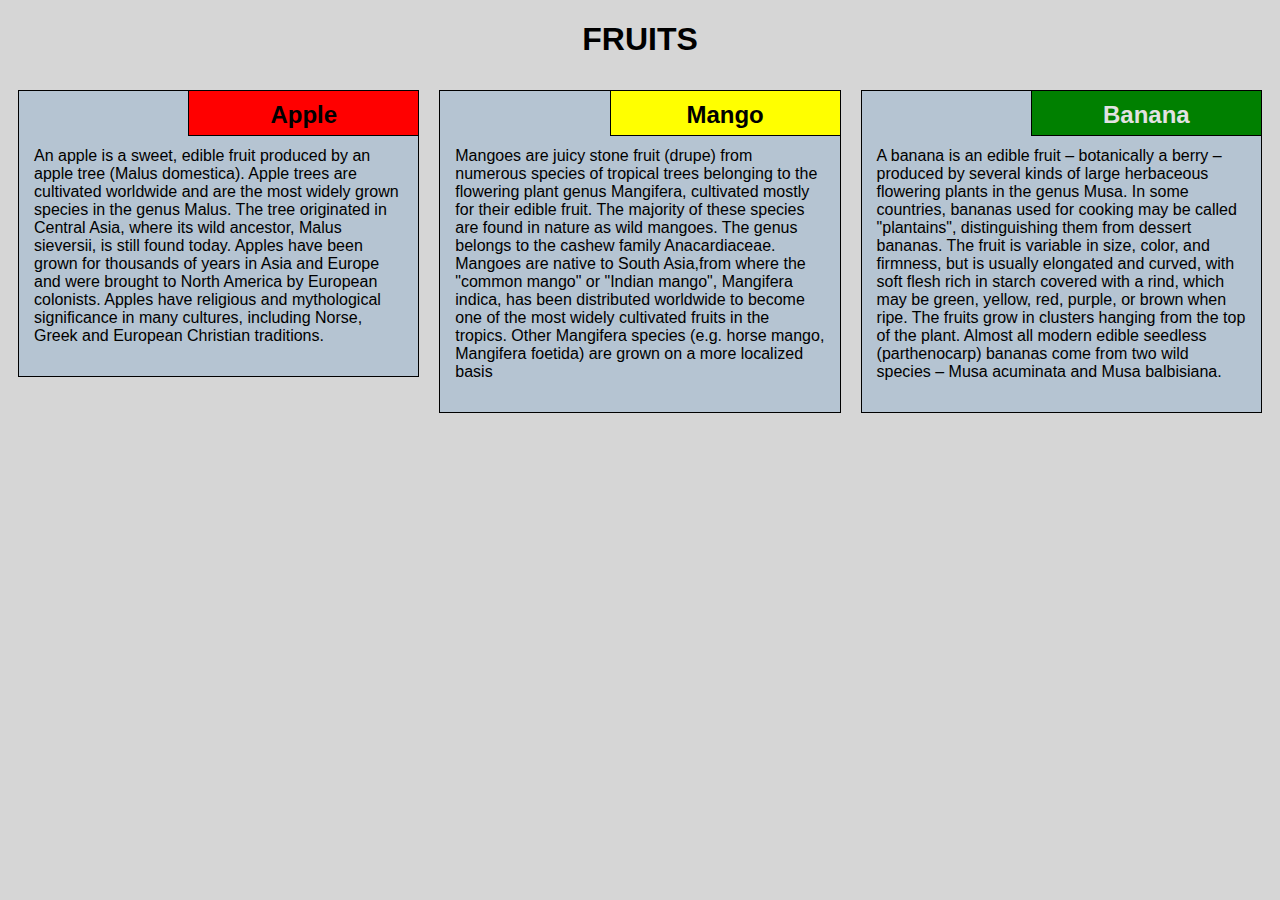
<file: module2_solution/index.html>
<!DOCTYPE html>
<html lang="en">

<head>
    <meta charset="utf-8">
    <meta name="viewport" content="width=device-width, initial-scale=1">
    <title>Assignment Solution for Module 2</title>
    <link rel="stylesheet" href="style.css">
</head>

<body>
    <h1>FRUITS</h1>
    <div class="row">
        <div class="col-lg-4 col-md-6 col-sm-12">
            <section class="lebesgue">
                <h2>Apple</h2>
                <p>
                  An apple is a sweet, edible fruit produced by an apple tree
                  (Malus domestica). Apple trees are cultivated worldwide and
                   are the most widely grown species in the genus Malus. The
                   tree originated in Central Asia, where its wild ancestor,
                    Malus sieversii, is still found today. Apples have been
                    grown for thousands of years in Asia and Europe and were
                    brought to North America by European colonists. Apples have
                     religious and mythological significance in many cultures,
                     including Norse, Greek and European Christian traditions.


                </p>
            </section>
        </div>
        <div class="col-lg-4 col-md-6 col-sm-12">
            <section class="fubini">
                <h2>Mango</h2>
                <p>
                  Mangoes are juicy stone fruit (drupe) from numerous species of
                  tropical trees belonging to the flowering
                  plant genus Mangifera, cultivated mostly for their edible fruit.
The majority of these species are found in nature as wild mangoes.
 The genus belongs to the cashew family Anacardiaceae. Mangoes are
  native to South Asia,from where the "common mango" or "Indian mango",
   Mangifera indica, has been distributed worldwide to become one of the
   most widely cultivated fruits in the tropics. Other Mangifera species
 (e.g. horse mango, Mangifera foetida) are grown on a more localized basis
                </p>
            </section>
        </div>
        <div class="col-lg-4 col-md-12 col-sm-12">
            <section class="luzin">
                <h2>Banana</h2>
                <p>
                    A banana is an edible fruit – botanically a berry – produced by several kinds of large herbaceous flowering plants in the genus Musa. In some countries, bananas used for cooking may be called "plantains", distinguishing them from dessert bananas. The fruit is variable in size, color, and firmness, but is usually elongated and curved, with soft flesh rich in starch covered with a rind, which may be green, yellow, red, purple, or brown when ripe. The fruits grow in clusters hanging from the top of the plant. Almost all modern edible seedless (parthenocarp) bananas come from two wild species – Musa acuminata and Musa balbisiana.
                </p>
            </section>
        </div>
    </div>
</body>

</html>
</file>
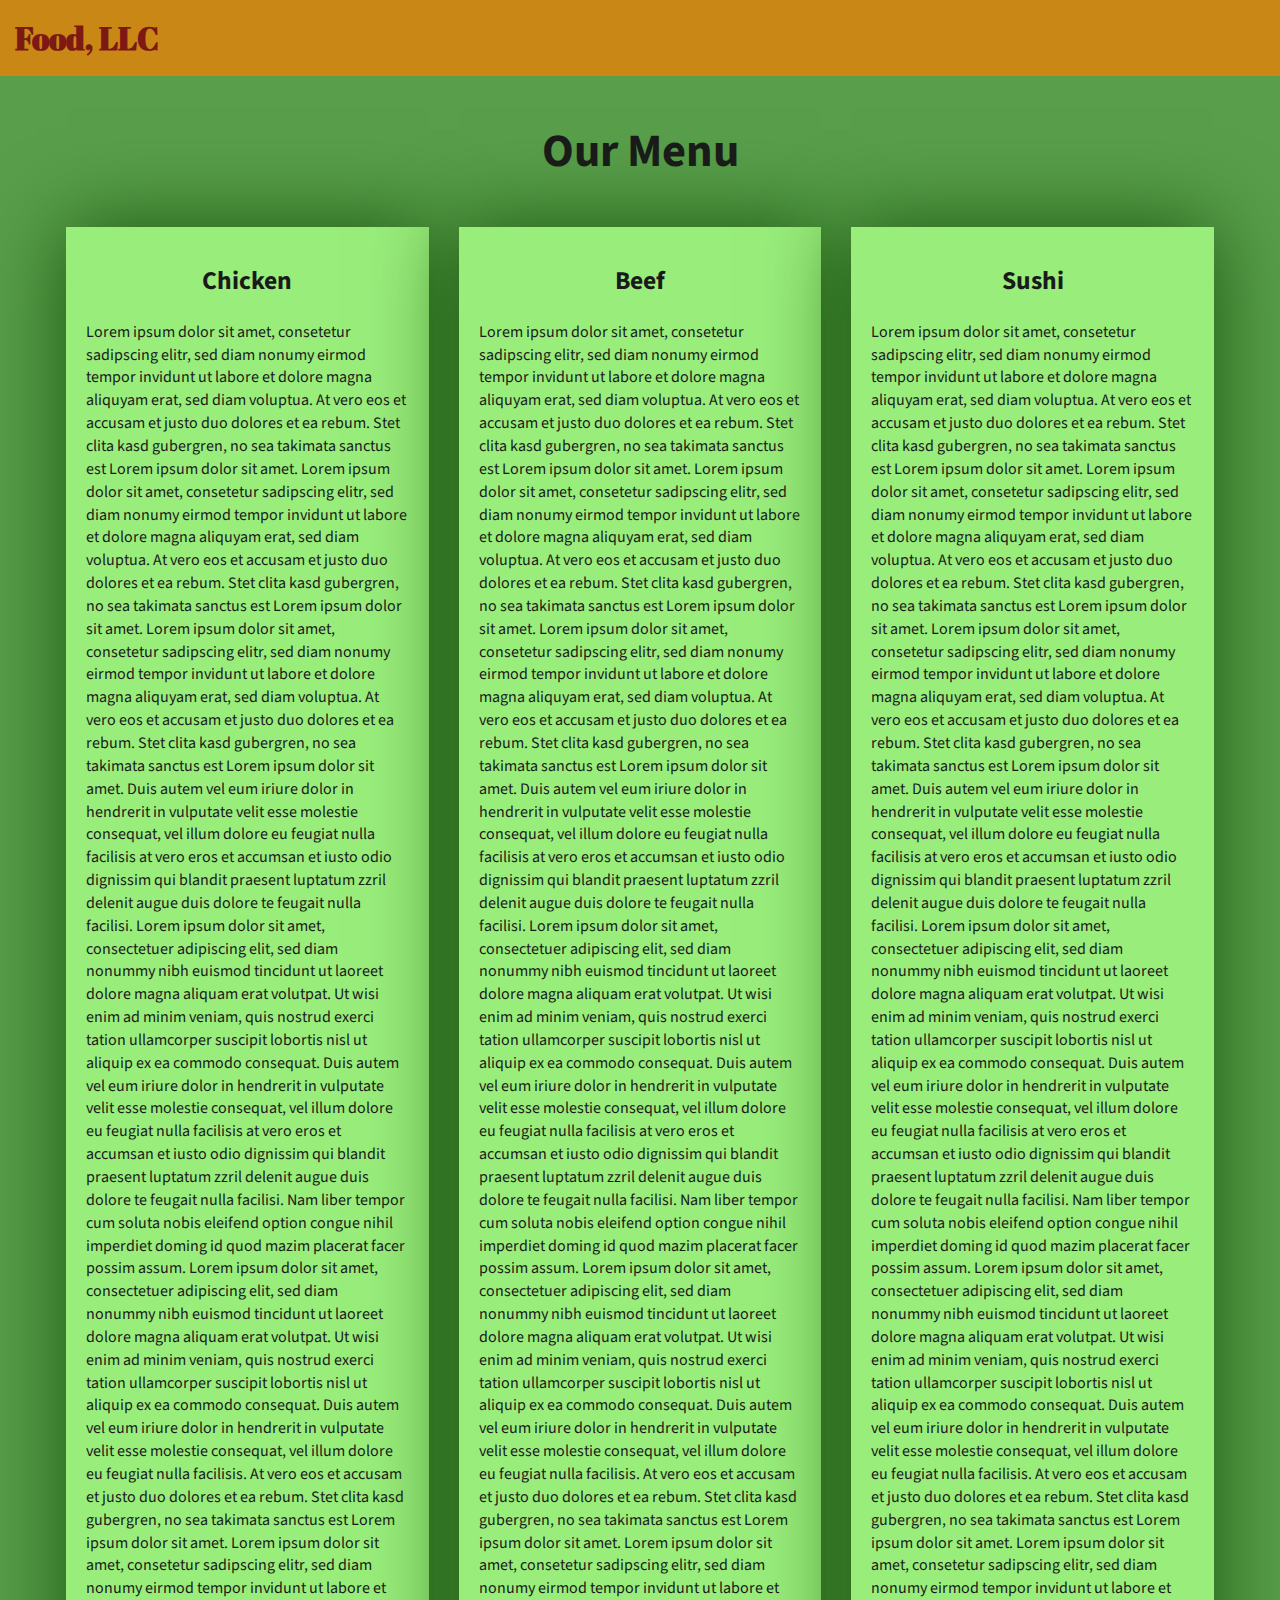
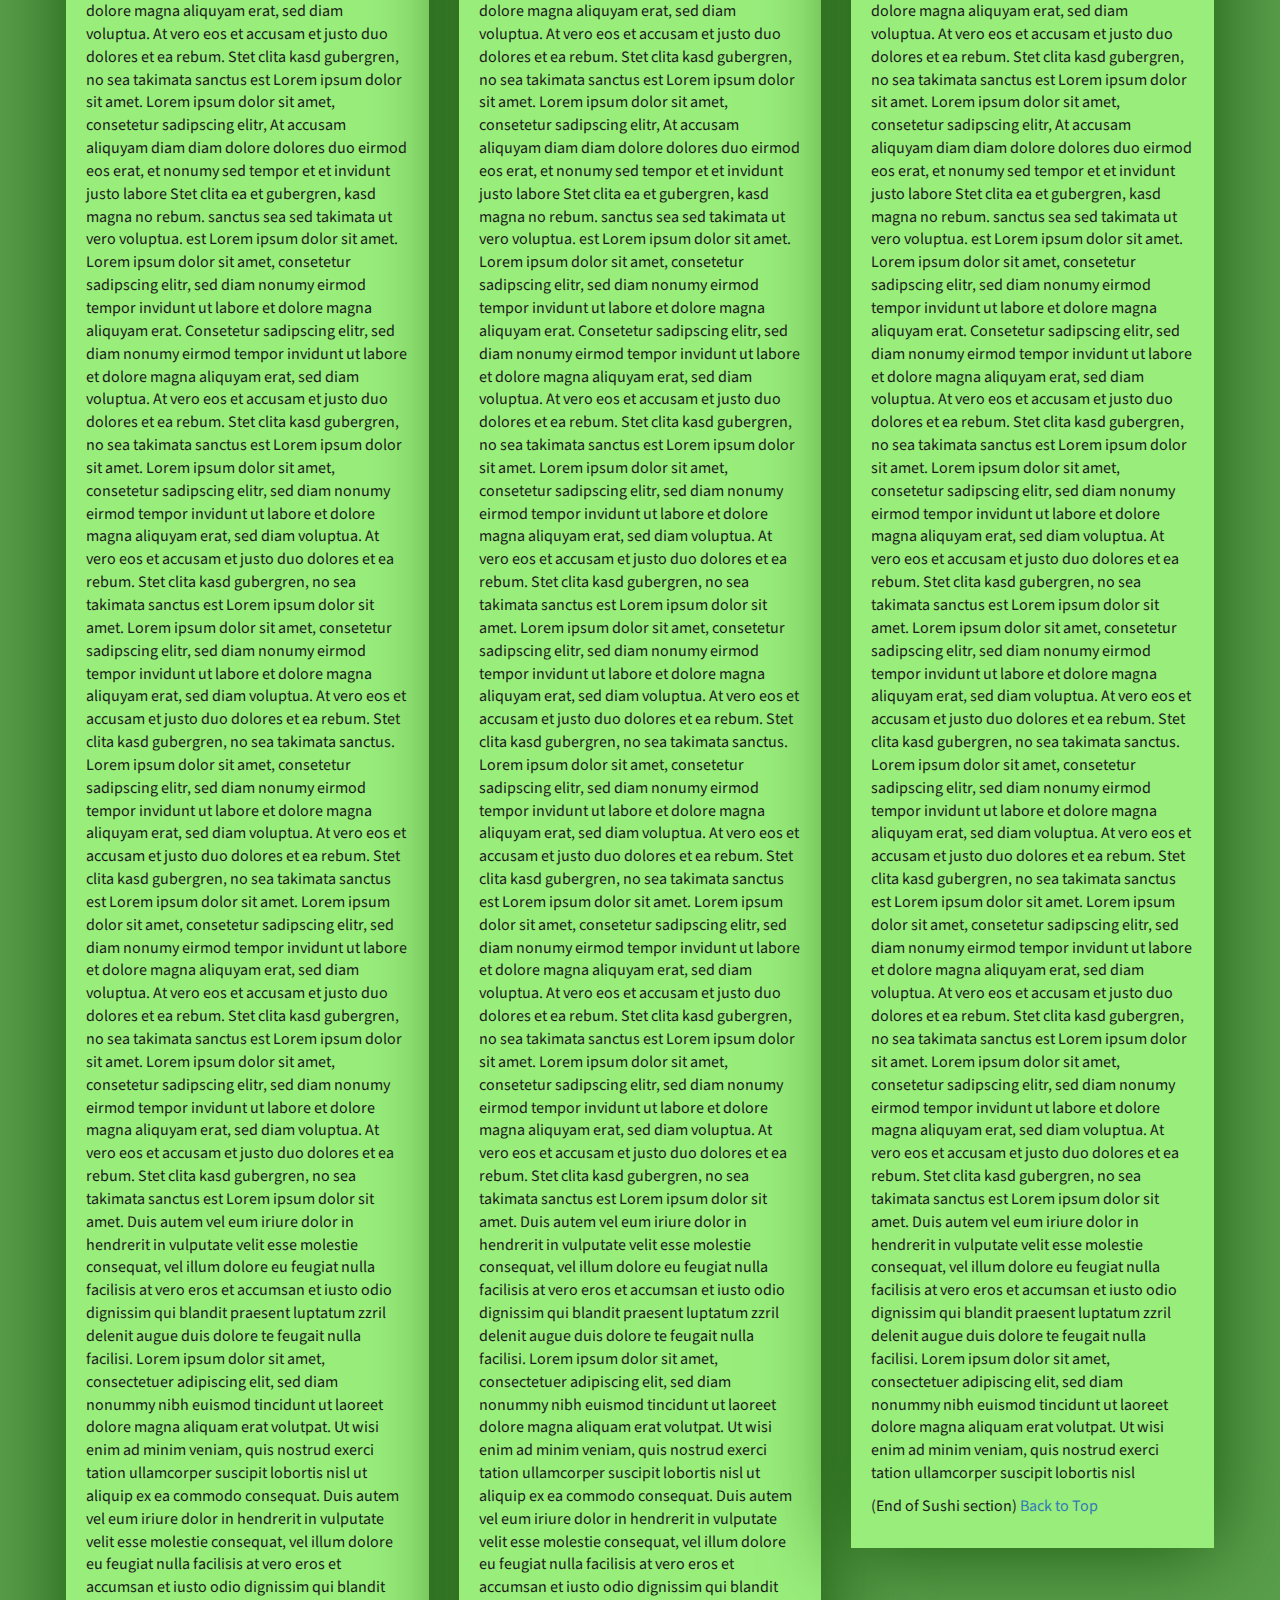
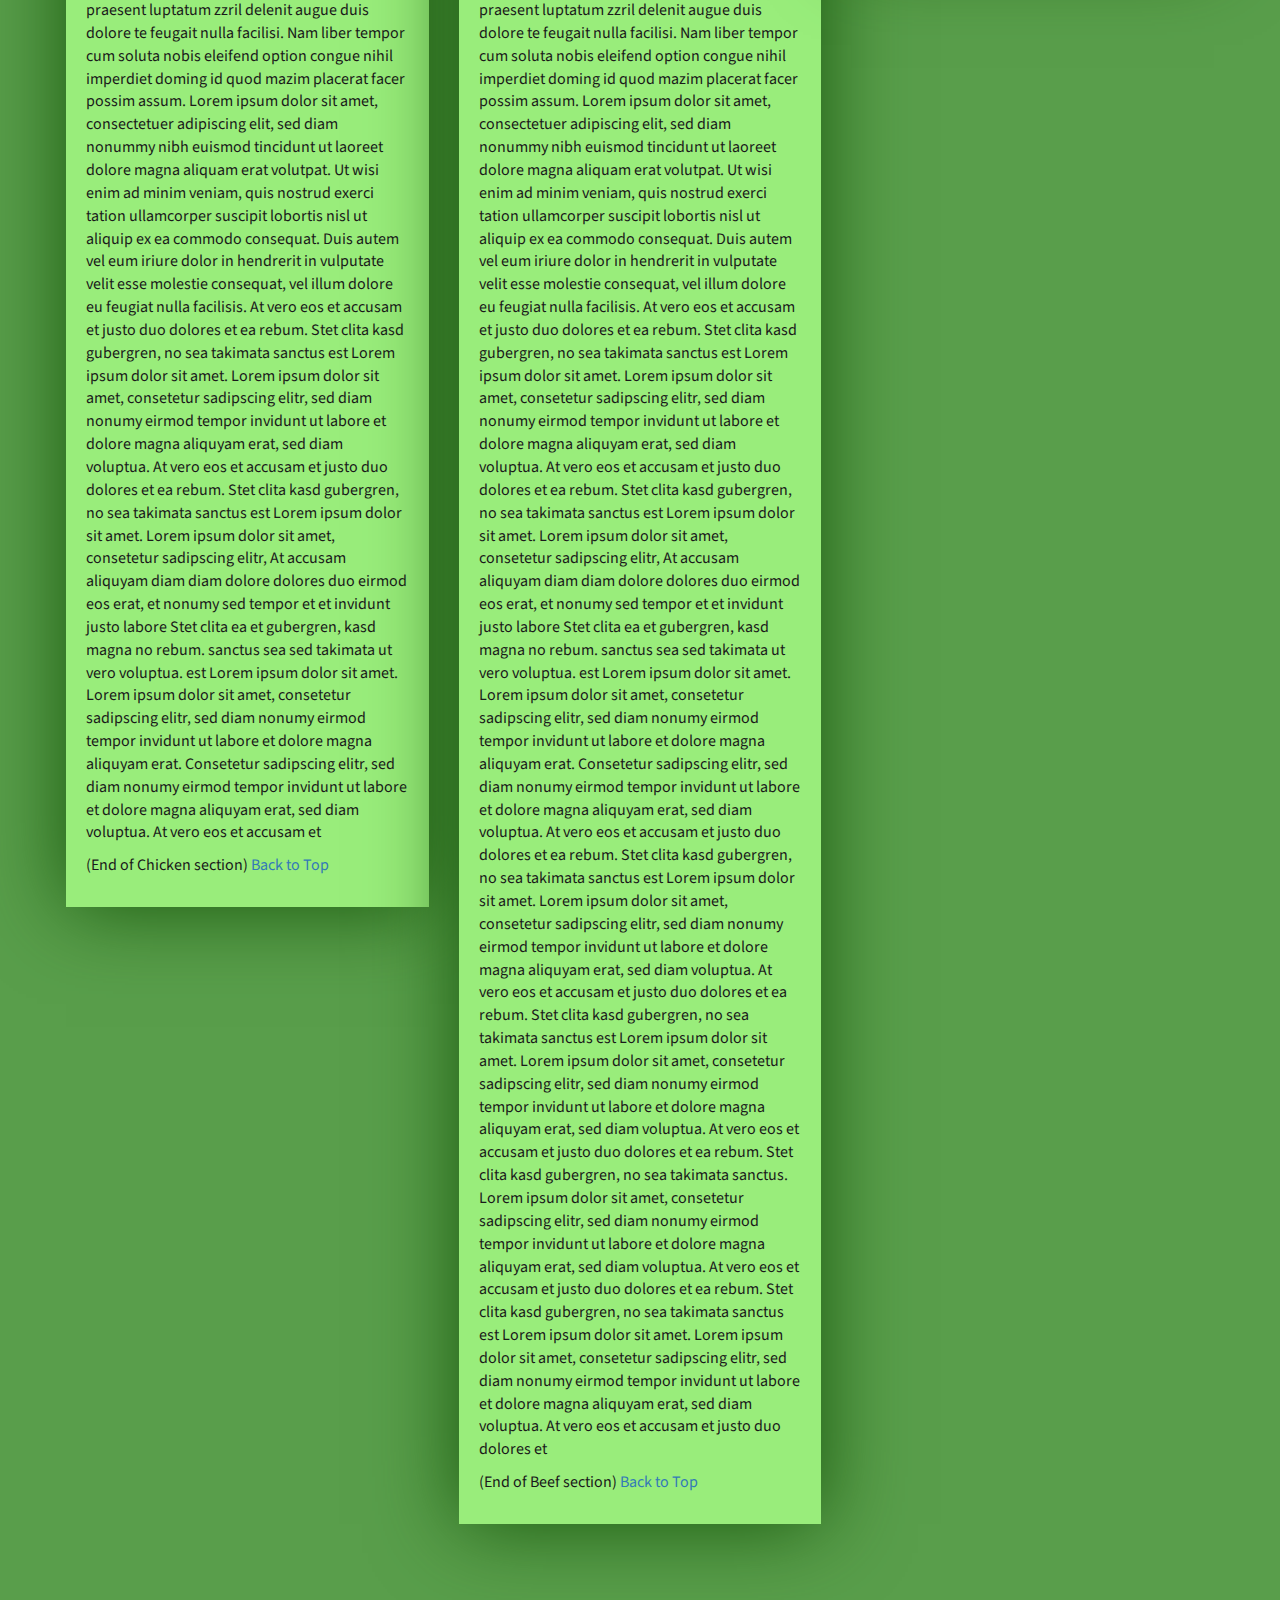
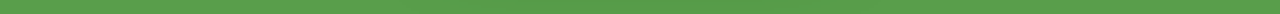
<file: module3_solution/index.html>
<!DOCTYPE html>
<html lang="zxx">

<head>
    <meta charset="utf-8">
    <meta http-equiv="X-UA-Compatible" content="IE=edge">
    <meta name="viewport" content="width=device-width, initial-scale=1">
    <title>Assignment Solution for Module 3</title>
    <link rel="stylesheet" href="css/bootstrap.min.css">
    <link rel="stylesheet" href="css/styles.css">
    <link href="https://fonts.googleapis.com/css?family=Source+Sans+Pro" rel="stylesheet">
    <link href="https://fonts.googleapis.com/css?family=Abril+Fatface" rel="stylesheet">

    <!-- HTML5 shim and Respond.js for IE8 support of HTML5 elements and media queries -->
    <!-- WARNING: Respond.js doesn't work if you view the page via file:// -->
    <!--[if lt IE 9]>
      <script src="https://oss.maxcdn.com/html5shiv/3.7.2/html5shiv.min.js"></script>
      <script src="https://oss.maxcdn.com/respond/1.4.2/respond.min.js"></script>
    <![endif]-->
</head>

<body>
    <header>
        <nav id="header-nav" class="navbar navbar-default">
            <div class="container-fluid">
                <div class="navbar-header">
                    <div class="navbar-brand">
                        <a href="index.html"><h1>Food, LLC</h1></a>
                    </div>

                    <button type="button" class="navbar-toggle collapsed visible-xs" data-toggle="collapse" data-target="#collapsable-nav" aria-expanded="false">
                        <span class="sr-only">Toggle navigation</span>
                        <span class="icon-bar"></span>
                        <span class="icon-bar"></span>
                        <span class="icon-bar"></span>
                    </button>
                </div>

                <div id="collapsable-nav" class="collapse navbar-collapse">
                    <ul id="nav-list" class="nav navbar-nav navbar-right visible-xs text-center">
                        <li>
                            <a href="#chicken-tile"><br class="hidden-xs"> Chicken</a>
                        </li>
                        <li>
                            <a href="#beef-tile"><br class="hidden-xs"> Beef</a>
                        </li>
                        <li>
                            <a href="#sushi-tile"><br class="hidden-xs"> Sushi</a>
                        </li>
                    </ul>
                </div>
            </div>
        </nav>
    </header>

    <div id="main-content" class="container">
        <h2 id="top-heading" class="text-center">Our Menu</h2>
        <div id="home-tiles" class="row">
            <div class="col-md-4 col-sm-6 col-xs-12">
                <div id="chicken-tile">
                    <section>
                        <h3 class="text-center">Chicken</h3>
                        <p>
                            Lorem ipsum dolor sit amet, consetetur sadipscing elitr, sed diam nonumy eirmod tempor invidunt ut labore et dolore magna aliquyam erat, sed diam voluptua. At vero eos et accusam et justo duo dolores et ea rebum. Stet clita kasd gubergren, no sea takimata
                            sanctus est Lorem ipsum dolor sit amet. Lorem ipsum dolor sit amet, consetetur sadipscing elitr, sed diam nonumy eirmod tempor invidunt ut labore et dolore magna aliquyam erat, sed diam voluptua. At vero eos et accusam et justo
                            duo dolores et ea rebum. Stet clita kasd gubergren, no sea takimata sanctus est Lorem ipsum dolor sit amet. Lorem ipsum dolor sit amet, consetetur sadipscing elitr, sed diam nonumy eirmod tempor invidunt ut labore et dolore
                            magna aliquyam erat, sed diam voluptua. At vero eos et accusam et justo duo dolores et ea rebum. Stet clita kasd gubergren, no sea takimata sanctus est Lorem ipsum dolor sit amet. Duis autem vel eum iriure dolor in hendrerit
                            in vulputate velit esse molestie consequat, vel illum dolore eu feugiat nulla facilisis at vero eros et accumsan et iusto odio dignissim qui blandit praesent luptatum zzril delenit augue duis dolore te feugait nulla facilisi.
                            Lorem ipsum dolor sit amet, consectetuer adipiscing elit, sed diam nonummy nibh euismod tincidunt ut laoreet dolore magna aliquam erat volutpat. Ut wisi enim ad minim veniam, quis nostrud exerci tation ullamcorper suscipit
                            lobortis nisl ut aliquip ex ea commodo consequat. Duis autem vel eum iriure dolor in hendrerit in vulputate velit esse molestie consequat, vel illum dolore eu feugiat nulla facilisis at vero eros et accumsan et iusto odio dignissim
                            qui blandit praesent luptatum zzril delenit augue duis dolore te feugait nulla facilisi. Nam liber tempor cum soluta nobis eleifend option congue nihil imperdiet doming id quod mazim placerat facer possim assum. Lorem ipsum
                            dolor sit amet, consectetuer adipiscing elit, sed diam nonummy nibh euismod tincidunt ut laoreet dolore magna aliquam erat volutpat. Ut wisi enim ad minim veniam, quis nostrud exerci tation ullamcorper suscipit lobortis nisl
                            ut aliquip ex ea commodo consequat. Duis autem vel eum iriure dolor in hendrerit in vulputate velit esse molestie consequat, vel illum dolore eu feugiat nulla facilisis. At vero eos et accusam et justo duo dolores et ea rebum.
                            Stet clita kasd gubergren, no sea takimata sanctus est Lorem ipsum dolor sit amet. Lorem ipsum dolor sit amet, consetetur sadipscing elitr, sed diam nonumy eirmod tempor invidunt ut labore et dolore magna aliquyam erat, sed
                            diam voluptua. At vero eos et accusam et justo duo dolores et ea rebum. Stet clita kasd gubergren, no sea takimata sanctus est Lorem ipsum dolor sit amet. Lorem ipsum dolor sit amet, consetetur sadipscing elitr, At accusam
                            aliquyam diam diam dolore dolores duo eirmod eos erat, et nonumy sed tempor et et invidunt justo labore Stet clita ea et gubergren, kasd magna no rebum. sanctus sea sed takimata ut vero voluptua. est Lorem ipsum dolor sit amet.
                            Lorem ipsum dolor sit amet, consetetur sadipscing elitr, sed diam nonumy eirmod tempor invidunt ut labore et dolore magna aliquyam erat. Consetetur sadipscing elitr, sed diam nonumy eirmod tempor invidunt ut labore et dolore
                            magna aliquyam erat, sed diam voluptua. At vero eos et accusam et justo duo dolores et ea rebum. Stet clita kasd gubergren, no sea takimata sanctus est Lorem ipsum dolor sit amet. Lorem ipsum dolor sit amet, consetetur sadipscing
                            elitr, sed diam nonumy eirmod tempor invidunt ut labore et dolore magna aliquyam erat, sed diam voluptua. At vero eos et accusam et justo duo dolores et ea rebum. Stet clita kasd gubergren, no sea takimata sanctus est Lorem
                            ipsum dolor sit amet. Lorem ipsum dolor sit amet, consetetur sadipscing elitr, sed diam nonumy eirmod tempor invidunt ut labore et dolore magna aliquyam erat, sed diam voluptua. At vero eos et accusam et justo duo dolores et
                            ea rebum. Stet clita kasd gubergren, no sea takimata sanctus. Lorem ipsum dolor sit amet, consetetur sadipscing elitr, sed diam nonumy eirmod tempor invidunt ut labore et dolore magna aliquyam erat, sed diam voluptua. At vero
                            eos et accusam et justo duo dolores et ea rebum. Stet clita kasd gubergren, no sea takimata sanctus est Lorem ipsum dolor sit amet. Lorem ipsum dolor sit amet, consetetur sadipscing elitr, sed diam nonumy eirmod tempor invidunt
                            ut labore et dolore magna aliquyam erat, sed diam voluptua. At vero eos et accusam et justo duo dolores et ea rebum. Stet clita kasd gubergren, no sea takimata sanctus est Lorem ipsum dolor sit amet. Lorem ipsum dolor sit amet,
                            consetetur sadipscing elitr, sed diam nonumy eirmod tempor invidunt ut labore et dolore magna aliquyam erat, sed diam voluptua. At vero eos et accusam et justo duo dolores et ea rebum. Stet clita kasd gubergren, no sea takimata
                            sanctus est Lorem ipsum dolor sit amet. Duis autem vel eum iriure dolor in hendrerit in vulputate velit esse molestie consequat, vel illum dolore eu feugiat nulla facilisis at vero eros et accumsan et iusto odio dignissim qui
                            blandit praesent luptatum zzril delenit augue duis dolore te feugait nulla facilisi. Lorem ipsum dolor sit amet, consectetuer adipiscing elit, sed diam nonummy nibh euismod tincidunt ut laoreet dolore magna aliquam erat volutpat.
                            Ut wisi enim ad minim veniam, quis nostrud exerci tation ullamcorper suscipit lobortis nisl ut aliquip ex ea commodo consequat. Duis autem vel eum iriure dolor in hendrerit in vulputate velit esse molestie consequat, vel illum
                            dolore eu feugiat nulla facilisis at vero eros et accumsan et iusto odio dignissim qui blandit praesent luptatum zzril delenit augue duis dolore te feugait nulla facilisi. Nam liber tempor cum soluta nobis eleifend option congue
                            nihil imperdiet doming id quod mazim placerat facer possim assum. Lorem ipsum dolor sit amet, consectetuer adipiscing elit, sed diam nonummy nibh euismod tincidunt ut laoreet dolore magna aliquam erat volutpat. Ut wisi enim
                            ad minim veniam, quis nostrud exerci tation ullamcorper suscipit lobortis nisl ut aliquip ex ea commodo consequat. Duis autem vel eum iriure dolor in hendrerit in vulputate velit esse molestie consequat, vel illum dolore eu
                            feugiat nulla facilisis. At vero eos et accusam et justo duo dolores et ea rebum. Stet clita kasd gubergren, no sea takimata sanctus est Lorem ipsum dolor sit amet. Lorem ipsum dolor sit amet, consetetur sadipscing elitr, sed
                            diam nonumy eirmod tempor invidunt ut labore et dolore magna aliquyam erat, sed diam voluptua. At vero eos et accusam et justo duo dolores et ea rebum. Stet clita kasd gubergren, no sea takimata sanctus est Lorem ipsum dolor
                            sit amet. Lorem ipsum dolor sit amet, consetetur sadipscing elitr, At accusam aliquyam diam diam dolore dolores duo eirmod eos erat, et nonumy sed tempor et et invidunt justo labore Stet clita ea et gubergren, kasd magna no
                            rebum. sanctus sea sed takimata ut vero voluptua. est Lorem ipsum dolor sit amet. Lorem ipsum dolor sit amet, consetetur sadipscing elitr, sed diam nonumy eirmod tempor invidunt ut labore et dolore magna aliquyam erat. Consetetur
                            sadipscing elitr, sed diam nonumy eirmod tempor invidunt ut labore et dolore magna aliquyam erat, sed diam voluptua. At vero eos et accusam et
                        </p>
                        <p>
                            (End of Chicken section) <a href="#top-heading">Back to Top</a>
                        </p>
                    </section>
                </div>
            </div>
            <div class="col-md-4 col-sm-6 col-xs-12">
                <div id="beef-tile">
                    <section>
                        <h3 class="text-center">Beef</h3>
                        <p>
                            Lorem ipsum dolor sit amet, consetetur sadipscing elitr, sed diam nonumy eirmod tempor invidunt ut labore et dolore magna aliquyam erat, sed diam voluptua. At vero eos et accusam et justo duo dolores et ea rebum. Stet clita kasd gubergren, no sea takimata
                            sanctus est Lorem ipsum dolor sit amet. Lorem ipsum dolor sit amet, consetetur sadipscing elitr, sed diam nonumy eirmod tempor invidunt ut labore et dolore magna aliquyam erat, sed diam voluptua. At vero eos et accusam et justo
                            duo dolores et ea rebum. Stet clita kasd gubergren, no sea takimata sanctus est Lorem ipsum dolor sit amet. Lorem ipsum dolor sit amet, consetetur sadipscing elitr, sed diam nonumy eirmod tempor invidunt ut labore et dolore
                            magna aliquyam erat, sed diam voluptua. At vero eos et accusam et justo duo dolores et ea rebum. Stet clita kasd gubergren, no sea takimata sanctus est Lorem ipsum dolor sit amet. Duis autem vel eum iriure dolor in hendrerit
                            in vulputate velit esse molestie consequat, vel illum dolore eu feugiat nulla facilisis at vero eros et accumsan et iusto odio dignissim qui blandit praesent luptatum zzril delenit augue duis dolore te feugait nulla facilisi.
                            Lorem ipsum dolor sit amet, consectetuer adipiscing elit, sed diam nonummy nibh euismod tincidunt ut laoreet dolore magna aliquam erat volutpat. Ut wisi enim ad minim veniam, quis nostrud exerci tation ullamcorper suscipit
                            lobortis nisl ut aliquip ex ea commodo consequat. Duis autem vel eum iriure dolor in hendrerit in vulputate velit esse molestie consequat, vel illum dolore eu feugiat nulla facilisis at vero eros et accumsan et iusto odio dignissim
                            qui blandit praesent luptatum zzril delenit augue duis dolore te feugait nulla facilisi. Nam liber tempor cum soluta nobis eleifend option congue nihil imperdiet doming id quod mazim placerat facer possim assum. Lorem ipsum
                            dolor sit amet, consectetuer adipiscing elit, sed diam nonummy nibh euismod tincidunt ut laoreet dolore magna aliquam erat volutpat. Ut wisi enim ad minim veniam, quis nostrud exerci tation ullamcorper suscipit lobortis nisl
                            ut aliquip ex ea commodo consequat. Duis autem vel eum iriure dolor in hendrerit in vulputate velit esse molestie consequat, vel illum dolore eu feugiat nulla facilisis. At vero eos et accusam et justo duo dolores et ea rebum.
                            Stet clita kasd gubergren, no sea takimata sanctus est Lorem ipsum dolor sit amet. Lorem ipsum dolor sit amet, consetetur sadipscing elitr, sed diam nonumy eirmod tempor invidunt ut labore et dolore magna aliquyam erat, sed
                            diam voluptua. At vero eos et accusam et justo duo dolores et ea rebum. Stet clita kasd gubergren, no sea takimata sanctus est Lorem ipsum dolor sit amet. Lorem ipsum dolor sit amet, consetetur sadipscing elitr, At accusam
                            aliquyam diam diam dolore dolores duo eirmod eos erat, et nonumy sed tempor et et invidunt justo labore Stet clita ea et gubergren, kasd magna no rebum. sanctus sea sed takimata ut vero voluptua. est Lorem ipsum dolor sit amet.
                            Lorem ipsum dolor sit amet, consetetur sadipscing elitr, sed diam nonumy eirmod tempor invidunt ut labore et dolore magna aliquyam erat. Consetetur sadipscing elitr, sed diam nonumy eirmod tempor invidunt ut labore et dolore
                            magna aliquyam erat, sed diam voluptua. At vero eos et accusam et justo duo dolores et ea rebum. Stet clita kasd gubergren, no sea takimata sanctus est Lorem ipsum dolor sit amet. Lorem ipsum dolor sit amet, consetetur sadipscing
                            elitr, sed diam nonumy eirmod tempor invidunt ut labore et dolore magna aliquyam erat, sed diam voluptua. At vero eos et accusam et justo duo dolores et ea rebum. Stet clita kasd gubergren, no sea takimata sanctus est Lorem
                            ipsum dolor sit amet. Lorem ipsum dolor sit amet, consetetur sadipscing elitr, sed diam nonumy eirmod tempor invidunt ut labore et dolore magna aliquyam erat, sed diam voluptua. At vero eos et accusam et justo duo dolores et
                            ea rebum. Stet clita kasd gubergren, no sea takimata sanctus. Lorem ipsum dolor sit amet, consetetur sadipscing elitr, sed diam nonumy eirmod tempor invidunt ut labore et dolore magna aliquyam erat, sed diam voluptua. At vero
                            eos et accusam et justo duo dolores et ea rebum. Stet clita kasd gubergren, no sea takimata sanctus est Lorem ipsum dolor sit amet. Lorem ipsum dolor sit amet, consetetur sadipscing elitr, sed diam nonumy eirmod tempor invidunt
                            ut labore et dolore magna aliquyam erat, sed diam voluptua. At vero eos et accusam et justo duo dolores et ea rebum. Stet clita kasd gubergren, no sea takimata sanctus est Lorem ipsum dolor sit amet. Lorem ipsum dolor sit amet,
                            consetetur sadipscing elitr, sed diam nonumy eirmod tempor invidunt ut labore et dolore magna aliquyam erat, sed diam voluptua. At vero eos et accusam et justo duo dolores et ea rebum. Stet clita kasd gubergren, no sea takimata
                            sanctus est Lorem ipsum dolor sit amet. Duis autem vel eum iriure dolor in hendrerit in vulputate velit esse molestie consequat, vel illum dolore eu feugiat nulla facilisis at vero eros et accumsan et iusto odio dignissim qui
                            blandit praesent luptatum zzril delenit augue duis dolore te feugait nulla facilisi. Lorem ipsum dolor sit amet, consectetuer adipiscing elit, sed diam nonummy nibh euismod tincidunt ut laoreet dolore magna aliquam erat volutpat.
                            Ut wisi enim ad minim veniam, quis nostrud exerci tation ullamcorper suscipit lobortis nisl ut aliquip ex ea commodo consequat. Duis autem vel eum iriure dolor in hendrerit in vulputate velit esse molestie consequat, vel illum
                            dolore eu feugiat nulla facilisis at vero eros et accumsan et iusto odio dignissim qui blandit praesent luptatum zzril delenit augue duis dolore te feugait nulla facilisi. Nam liber tempor cum soluta nobis eleifend option congue
                            nihil imperdiet doming id quod mazim placerat facer possim assum. Lorem ipsum dolor sit amet, consectetuer adipiscing elit, sed diam nonummy nibh euismod tincidunt ut laoreet dolore magna aliquam erat volutpat. Ut wisi enim
                            ad minim veniam, quis nostrud exerci tation ullamcorper suscipit lobortis nisl ut aliquip ex ea commodo consequat. Duis autem vel eum iriure dolor in hendrerit in vulputate velit esse molestie consequat, vel illum dolore eu
                            feugiat nulla facilisis. At vero eos et accusam et justo duo dolores et ea rebum. Stet clita kasd gubergren, no sea takimata sanctus est Lorem ipsum dolor sit amet. Lorem ipsum dolor sit amet, consetetur sadipscing elitr, sed
                            diam nonumy eirmod tempor invidunt ut labore et dolore magna aliquyam erat, sed diam voluptua. At vero eos et accusam et justo duo dolores et ea rebum. Stet clita kasd gubergren, no sea takimata sanctus est Lorem ipsum dolor
                            sit amet. Lorem ipsum dolor sit amet, consetetur sadipscing elitr, At accusam aliquyam diam diam dolore dolores duo eirmod eos erat, et nonumy sed tempor et et invidunt justo labore Stet clita ea et gubergren, kasd magna no
                            rebum. sanctus sea sed takimata ut vero voluptua. est Lorem ipsum dolor sit amet. Lorem ipsum dolor sit amet, consetetur sadipscing elitr, sed diam nonumy eirmod tempor invidunt ut labore et dolore magna aliquyam erat. Consetetur
                            sadipscing elitr, sed diam nonumy eirmod tempor invidunt ut labore et dolore magna aliquyam erat, sed diam voluptua. At vero eos et accusam et justo duo dolores et ea rebum. Stet clita kasd gubergren, no sea takimata sanctus
                            est Lorem ipsum dolor sit amet. Lorem ipsum dolor sit amet, consetetur sadipscing elitr, sed diam nonumy eirmod tempor invidunt ut labore et dolore magna aliquyam erat, sed diam voluptua. At vero eos et accusam et justo duo
                            dolores et ea rebum. Stet clita kasd gubergren, no sea takimata sanctus est Lorem ipsum dolor sit amet. Lorem ipsum dolor sit amet, consetetur sadipscing elitr, sed diam nonumy eirmod tempor invidunt ut labore et dolore magna
                            aliquyam erat, sed diam voluptua. At vero eos et accusam et justo duo dolores et ea rebum. Stet clita kasd gubergren, no sea takimata sanctus. Lorem ipsum dolor sit amet, consetetur sadipscing elitr, sed diam nonumy eirmod
                            tempor invidunt ut labore et dolore magna aliquyam erat, sed diam voluptua. At vero eos et accusam et justo duo dolores et ea rebum. Stet clita kasd gubergren, no sea takimata sanctus est Lorem ipsum dolor sit amet. Lorem ipsum
                            dolor sit amet, consetetur sadipscing elitr, sed diam nonumy eirmod tempor invidunt ut labore et dolore magna aliquyam erat, sed diam voluptua. At vero eos et accusam et justo duo dolores et
                        </p>
                        <p>
                            (End of Beef section) <a href="#top-heading">Back to Top</a>
                        </p>
                    </section>
                </div>
            </div>
            <!-- <div class="clearfix visible-md-block"></div> -->
            <div class="col-md-4 col-sm-12 col-xs-12">
                <div id="sushi-tile">
                    <section>
                        <h3 class="text-center">Sushi</h3>
                        <p>
                            Lorem ipsum dolor sit amet, consetetur sadipscing elitr, sed diam nonumy eirmod tempor invidunt ut labore et dolore magna aliquyam erat, sed diam voluptua. At vero eos et accusam et justo duo dolores et ea rebum. Stet clita kasd gubergren, no sea takimata
                            sanctus est Lorem ipsum dolor sit amet. Lorem ipsum dolor sit amet, consetetur sadipscing elitr, sed diam nonumy eirmod tempor invidunt ut labore et dolore magna aliquyam erat, sed diam voluptua. At vero eos et accusam et justo
                            duo dolores et ea rebum. Stet clita kasd gubergren, no sea takimata sanctus est Lorem ipsum dolor sit amet. Lorem ipsum dolor sit amet, consetetur sadipscing elitr, sed diam nonumy eirmod tempor invidunt ut labore et dolore
                            magna aliquyam erat, sed diam voluptua. At vero eos et accusam et justo duo dolores et ea rebum. Stet clita kasd gubergren, no sea takimata sanctus est Lorem ipsum dolor sit amet. Duis autem vel eum iriure dolor in hendrerit
                            in vulputate velit esse molestie consequat, vel illum dolore eu feugiat nulla facilisis at vero eros et accumsan et iusto odio dignissim qui blandit praesent luptatum zzril delenit augue duis dolore te feugait nulla facilisi.
                            Lorem ipsum dolor sit amet, consectetuer adipiscing elit, sed diam nonummy nibh euismod tincidunt ut laoreet dolore magna aliquam erat volutpat. Ut wisi enim ad minim veniam, quis nostrud exerci tation ullamcorper suscipit
                            lobortis nisl ut aliquip ex ea commodo consequat. Duis autem vel eum iriure dolor in hendrerit in vulputate velit esse molestie consequat, vel illum dolore eu feugiat nulla facilisis at vero eros et accumsan et iusto odio dignissim
                            qui blandit praesent luptatum zzril delenit augue duis dolore te feugait nulla facilisi. Nam liber tempor cum soluta nobis eleifend option congue nihil imperdiet doming id quod mazim placerat facer possim assum. Lorem ipsum
                            dolor sit amet, consectetuer adipiscing elit, sed diam nonummy nibh euismod tincidunt ut laoreet dolore magna aliquam erat volutpat. Ut wisi enim ad minim veniam, quis nostrud exerci tation ullamcorper suscipit lobortis nisl
                            ut aliquip ex ea commodo consequat. Duis autem vel eum iriure dolor in hendrerit in vulputate velit esse molestie consequat, vel illum dolore eu feugiat nulla facilisis. At vero eos et accusam et justo duo dolores et ea rebum.
                            Stet clita kasd gubergren, no sea takimata sanctus est Lorem ipsum dolor sit amet. Lorem ipsum dolor sit amet, consetetur sadipscing elitr, sed diam nonumy eirmod tempor invidunt ut labore et dolore magna aliquyam erat, sed
                            diam voluptua. At vero eos et accusam et justo duo dolores et ea rebum. Stet clita kasd gubergren, no sea takimata sanctus est Lorem ipsum dolor sit amet. Lorem ipsum dolor sit amet, consetetur sadipscing elitr, At accusam
                            aliquyam diam diam dolore dolores duo eirmod eos erat, et nonumy sed tempor et et invidunt justo labore Stet clita ea et gubergren, kasd magna no rebum. sanctus sea sed takimata ut vero voluptua. est Lorem ipsum dolor sit amet.
                            Lorem ipsum dolor sit amet, consetetur sadipscing elitr, sed diam nonumy eirmod tempor invidunt ut labore et dolore magna aliquyam erat. Consetetur sadipscing elitr, sed diam nonumy eirmod tempor invidunt ut labore et dolore
                            magna aliquyam erat, sed diam voluptua. At vero eos et accusam et justo duo dolores et ea rebum. Stet clita kasd gubergren, no sea takimata sanctus est Lorem ipsum dolor sit amet. Lorem ipsum dolor sit amet, consetetur sadipscing
                            elitr, sed diam nonumy eirmod tempor invidunt ut labore et dolore magna aliquyam erat, sed diam voluptua. At vero eos et accusam et justo duo dolores et ea rebum. Stet clita kasd gubergren, no sea takimata sanctus est Lorem
                            ipsum dolor sit amet. Lorem ipsum dolor sit amet, consetetur sadipscing elitr, sed diam nonumy eirmod tempor invidunt ut labore et dolore magna aliquyam erat, sed diam voluptua. At vero eos et accusam et justo duo dolores et
                            ea rebum. Stet clita kasd gubergren, no sea takimata sanctus. Lorem ipsum dolor sit amet, consetetur sadipscing elitr, sed diam nonumy eirmod tempor invidunt ut labore et dolore magna aliquyam erat, sed diam voluptua. At vero
                            eos et accusam et justo duo dolores et ea rebum. Stet clita kasd gubergren, no sea takimata sanctus est Lorem ipsum dolor sit amet. Lorem ipsum dolor sit amet, consetetur sadipscing elitr, sed diam nonumy eirmod tempor invidunt
                            ut labore et dolore magna aliquyam erat, sed diam voluptua. At vero eos et accusam et justo duo dolores et ea rebum. Stet clita kasd gubergren, no sea takimata sanctus est Lorem ipsum dolor sit amet. Lorem ipsum dolor sit amet,
                            consetetur sadipscing elitr, sed diam nonumy eirmod tempor invidunt ut labore et dolore magna aliquyam erat, sed diam voluptua. At vero eos et accusam et justo duo dolores et ea rebum. Stet clita kasd gubergren, no sea takimata
                            sanctus est Lorem ipsum dolor sit amet. Duis autem vel eum iriure dolor in hendrerit in vulputate velit esse molestie consequat, vel illum dolore eu feugiat nulla facilisis at vero eros et accumsan et iusto odio dignissim qui
                            blandit praesent luptatum zzril delenit augue duis dolore te feugait nulla facilisi. Lorem ipsum dolor sit amet, consectetuer adipiscing elit, sed diam nonummy nibh euismod tincidunt ut laoreet dolore magna aliquam erat volutpat.
                            Ut wisi enim ad minim veniam, quis nostrud exerci tation ullamcorper suscipit lobortis nisl
                        </p>
                        <p>
                            (End of Sushi section) <a href="#top-heading">Back to Top</a>
                        </p>
                    </section>
                </div>
            </div>
            <!-- <div class="clearfix visible-lg-block"></div> -->
        </div>
    </div>
    <div class="clearfix visible-lg-block"></div>


    <!-- jQuery (Bootstrap JS plugins depend on it) -->
    <script src="js/jquery-3.1.1.min.js"></script>
    <script src="js/bootstrap.min.js"></script>
    <!-- <script src="js/script.js"></script> -->

</body>

</html>
</file>
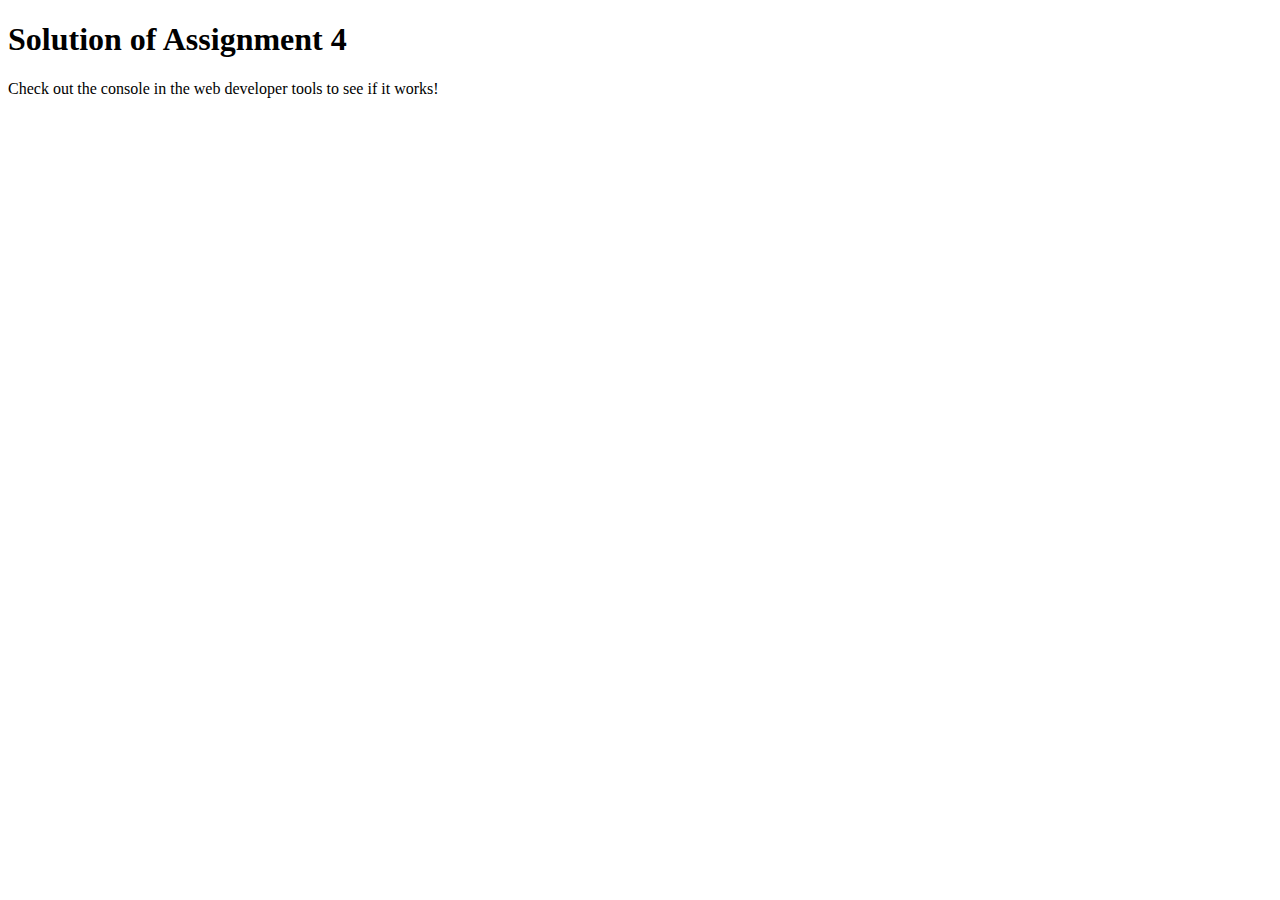
<file: module4_solution/index.html>
<!DOCTYPE html>
<html>

<head>
    <meta charset="utf-8">
    <title>Assignment Solution for Module 4</title>
    <script src="SpeakHello.js"></script>
    <script src="SpeakGoodBye.js"></script>
    <script src="script.js"></script>
</head>

<body>
    <h1>Solution of Assignment 4</h1>
    <p>Check out the console in the web developer tools to see if it works!</p>
</body>

</html>
</file>
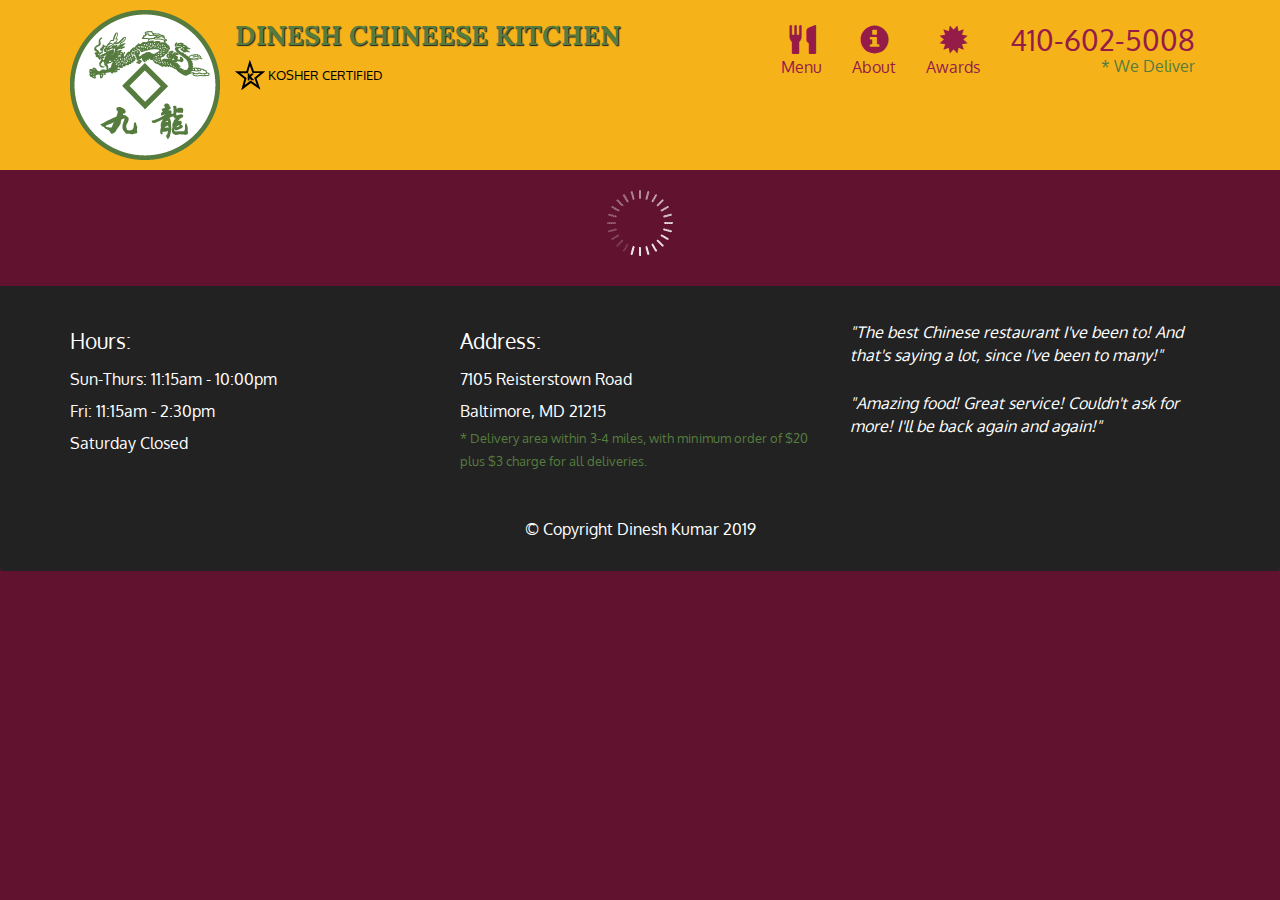
<file: module5_solution/index.html>
<!doctype html>
<html lang="en">
  <head>
    <meta charset="utf-8">
    <meta http-equiv="X-UA-Compatible" content="IE=edge">
    <meta name="viewport" content="width=device-width, initial-scale=1">
    <title>DINESH CHINEESE KITCHEN</title>
    <link rel="stylesheet" href="css/bootstrap.min.css">
    <link rel="stylesheet" href="css/styles.css">
    <link href='https://fonts.googleapis.com/css?family=Oxygen:400,300,700' rel='stylesheet' type='text/css'>
    <link href='https://fonts.googleapis.com/css?family=Lora' rel='stylesheet' type='text/css'>
  </head>
<body>
  <header>
    <nav id="header-nav" class="navbar navbar-default">
      <div class="container">
        <div class="navbar-header">
          <a href="index.html" class="pull-left visible-md visible-lg">
            <div id="logo-img" alt="Logo image"></div>
          </a>

          <div class="navbar-brand">
            <a href="index.html"><h1>DINESH CHINEESE KITCHEN</h1></a>
            <p>
              <img src="images/star-k-logo.png" alt="Kosher certification">
              <span>Kosher Certified</span>
            </p>
          </div>

          <button id="navbarToggle" type="button" class="navbar-toggle collapsed" data-toggle="collapse" data-target="#collapsable-nav" aria-expanded="false">
            <span class="sr-only">Toggle navigation</span>
            <span class="icon-bar"></span>
            <span class="icon-bar"></span>
            <span class="icon-bar"></span>
          </button>
        </div>
        
        <div id="collapsable-nav" class="collapse navbar-collapse">
           <ul id="nav-list" class="nav navbar-nav navbar-right">
            <li id="navHomeButton" class="visible-xs active">
              <a href="index.html">
                <span class="glyphicon glyphicon-home"></span> Home</a>
            </li>
            <li id="navMenuButton">
              <a href="#" onclick="$dc.loadMenuCategories();">
                <span class="glyphicon glyphicon-cutlery"></span><br class="hidden-xs"> Menu</a>
            </li>
            <li>
              <a href="#">
                <span class="glyphicon glyphicon-info-sign"></span><br class="hidden-xs"> About</a>
            </li>
            <li>
              <a href="#">
                <span class="glyphicon glyphicon-certificate"></span><br class="hidden-xs"> Awards</a>
            </li>
            <li id="phone" class="hidden-xs">
              <a href="tel:410-602-5008">
                <span>410-602-5008</span></a><div>* We Deliver</div>
            </li>
          </ul><!-- #nav-list -->
        </div><!-- .collapse .navbar-collapse -->
      </div><!-- .container -->
    </nav><!-- #header-nav -->
  </header>

  <div id="call-btn" class="visible-xs">
    <a class="btn" href="tel:410-602-5008">
    <span class="glyphicon glyphicon-earphone"></span>
    410-602-5008
    </a>
  </div>
  <div id="xs-deliver" class="text-center visible-xs">* We Deliver</div>

  <div id="main-content" class="container"></div>

  <footer class="panel-footer">
    <div class="container">
      <div class="row">
        <section id="hours" class="col-sm-4">
          <span>Hours:</span><br>
          Sun-Thurs: 11:15am - 10:00pm<br>
          Fri: 11:15am - 2:30pm<br>
          Saturday Closed
          <hr class="visible-xs">
        </section>
        <section id="address" class="col-sm-4">
          <span>Address:</span><br>
          7105 Reisterstown Road<br>
          Baltimore, MD 21215
          <p>* Delivery area within 3-4 miles, with minimum order of $20 plus $3 charge for all deliveries.</p>
          <hr class="visible-xs">
        </section>
        <section id="testimonials" class="col-sm-4">
          <p>"The best Chinese restaurant I've been to! And that's saying a lot, since I've been to many!"</p>
          <p>"Amazing food! Great service! Couldn't ask for more! I'll be back again and again!"</p>
        </section>
      </div>
      <div class="text-center">&copy; Copyright Dinesh Kumar 2019</div>
    </div>
  </footer>

  <!-- jQuery (Bootstrap JS plugins depend on it) -->
  <script src="js/jquery-2.1.4.min.js"></script>
  <script src="js/bootstrap.min.js"></script>
  <script src="js/ajax-utils.js"></script>
  <script src="js/script.js"></script>
</body>
</html>
</file>
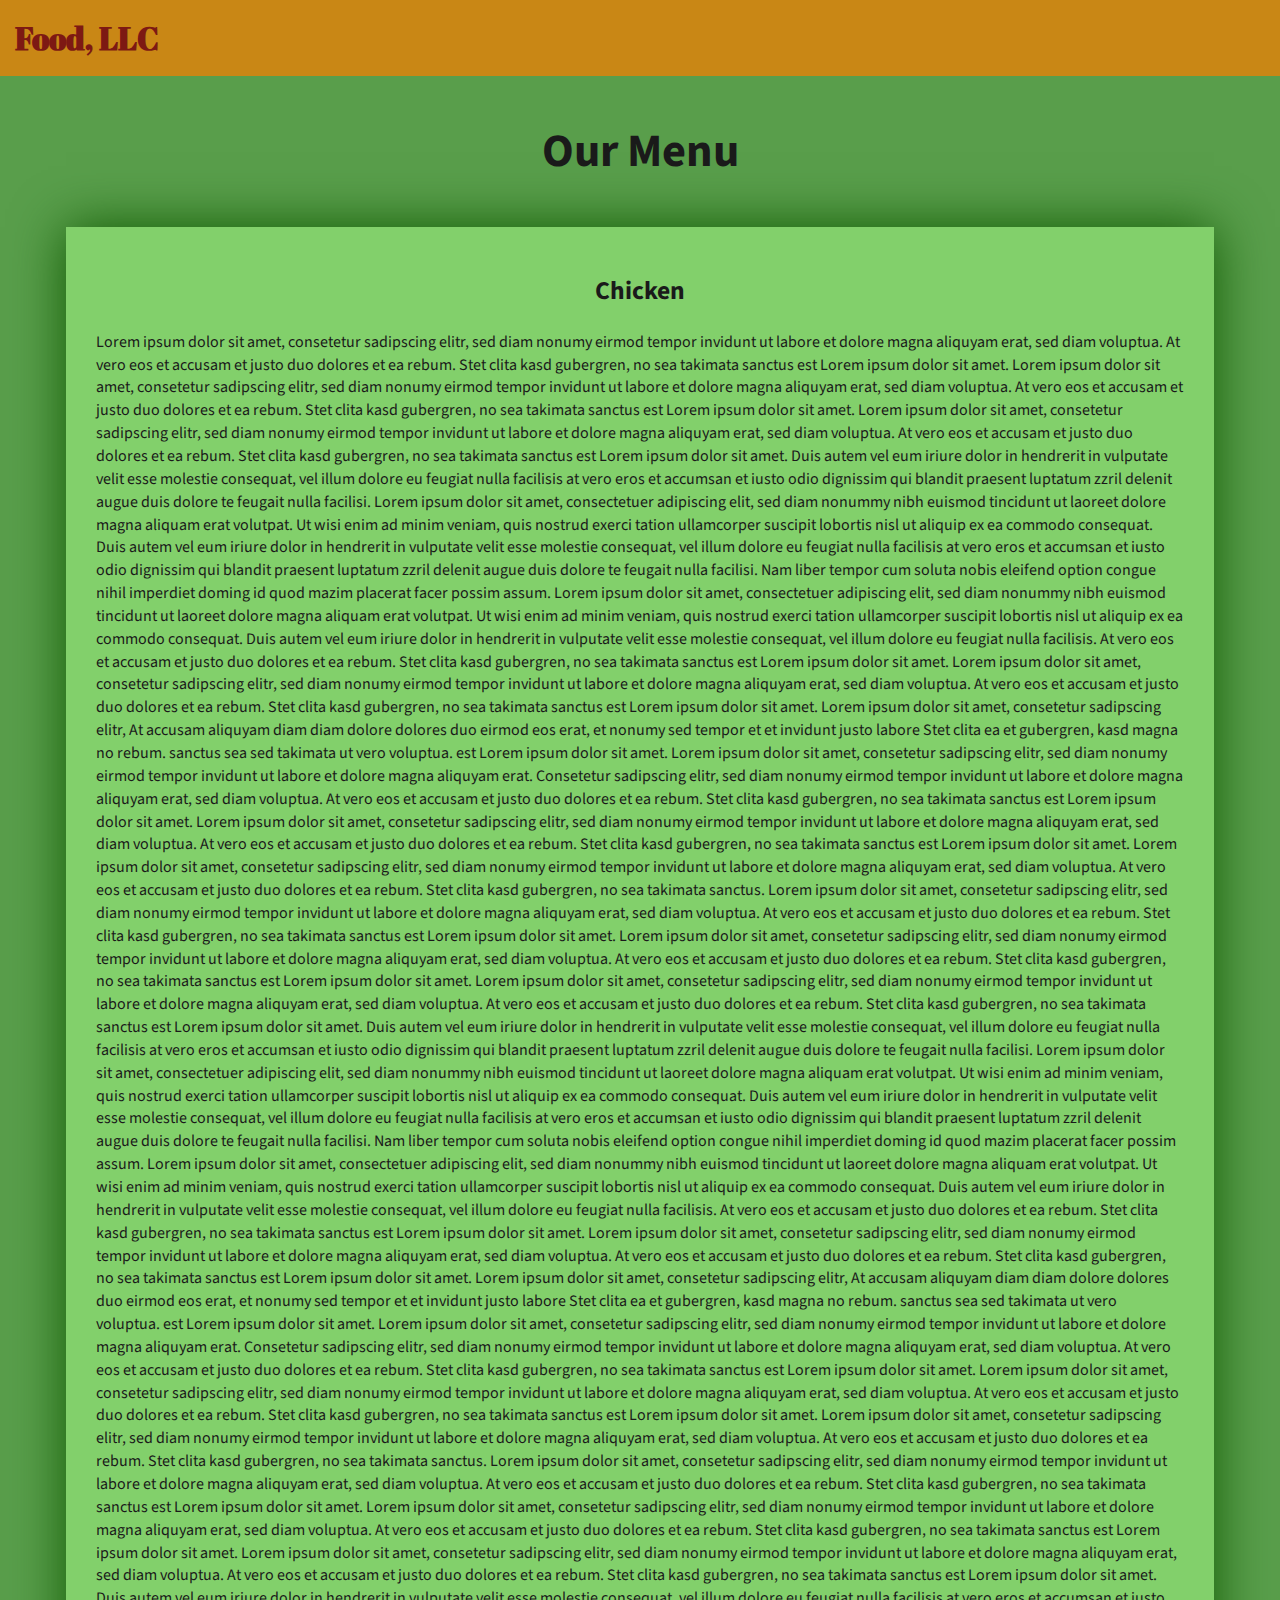
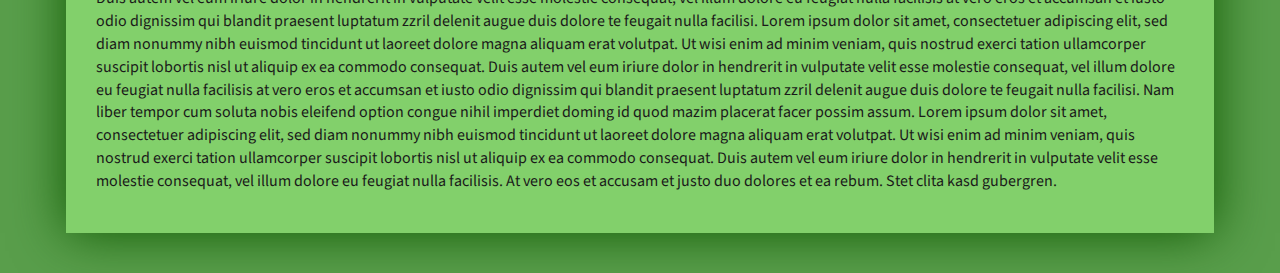
<file: module3_solution/index_basic.html>
<!DOCTYPE html>
<html lang="zxx">

<head>
    <meta charset="utf-8">
    <meta http-equiv="X-UA-Compatible" content="IE=edge">
    <meta name="viewport" content="width=device-width, initial-scale=1">
    <title>Assignment Solution for Module 3</title>
    <link rel="stylesheet" href="css/bootstrap.min.css">
    <link rel="stylesheet" href="css/styles_basic.css">
    <link href="https://fonts.googleapis.com/css?family=Source+Sans+Pro" rel="stylesheet">
    <link href="https://fonts.googleapis.com/css?family=Abril+Fatface" rel="stylesheet">

    <!-- HTML5 shim and Respond.js for IE8 support of HTML5 elements and media queries -->
    <!-- WARNING: Respond.js doesn't work if you view the page via file:// -->
    <!--[if lt IE 9]>
      <script src="https://oss.maxcdn.com/html5shiv/3.7.2/html5shiv.min.js"></script>
      <script src="https://oss.maxcdn.com/respond/1.4.2/respond.min.js"></script>
    <![endif]-->
</head>

<body>
    <header>
        <nav id="header-nav" class="navbar navbar-default">
            <div class="container-fluid">
                <div class="navbar-header">
                    <div class="navbar-brand">
                        <a href="index_basic.html"><h1>Food, LLC</h1></a>
                    </div>

                    <button type="button" class="navbar-toggle collapsed visible-xs" data-toggle="collapse" data-target="#collapsable-nav" aria-expanded="false">
                        <span class="sr-only">Toggle navigation</span>
                        <span class="icon-bar"></span>
                        <span class="icon-bar"></span>
                        <span class="icon-bar"></span>
                    </button>
                </div>

                <div id="collapsable-nav" class="collapse navbar-collapse">
                    <ul id="nav-list" class="nav navbar-nav navbar-right visible-xs text-center">
                        <li>
                            <a><br class="hidden-xs"> Chicken</a>
                        </li>
                        <li>
                            <a><br class="hidden-xs"> Beef</a>
                        </li>
                        <li>
                            <a><br class="hidden-xs"> Sushi</a>
                        </li>
                    </ul>
                </div>
            </div>
        </nav>
    </header>

    <div id="main-content" class="container">
        <h2 id="top-heading" class="text-center">Our Menu</h2>
        <section id="main-section">
            <h3 class="text-center">Chicken</h3>
            <p>
                Lorem ipsum dolor sit amet, consetetur sadipscing elitr, sed diam nonumy eirmod tempor invidunt ut labore et dolore magna aliquyam erat, sed diam voluptua. At vero eos et accusam et justo duo dolores et ea rebum. Stet clita kasd gubergren, no sea takimata
                sanctus est Lorem ipsum dolor sit amet. Lorem ipsum dolor sit amet, consetetur sadipscing elitr, sed diam nonumy eirmod tempor invidunt ut labore et dolore magna aliquyam erat, sed diam voluptua. At vero eos et accusam et justo duo dolores
                et ea rebum. Stet clita kasd gubergren, no sea takimata sanctus est Lorem ipsum dolor sit amet. Lorem ipsum dolor sit amet, consetetur sadipscing elitr, sed diam nonumy eirmod tempor invidunt ut labore et dolore magna aliquyam erat, sed
                diam voluptua. At vero eos et accusam et justo duo dolores et ea rebum. Stet clita kasd gubergren, no sea takimata sanctus est Lorem ipsum dolor sit amet. Duis autem vel eum iriure dolor in hendrerit in vulputate velit esse molestie consequat,
                vel illum dolore eu feugiat nulla facilisis at vero eros et accumsan et iusto odio dignissim qui blandit praesent luptatum zzril delenit augue duis dolore te feugait nulla facilisi. Lorem ipsum dolor sit amet, consectetuer adipiscing elit,
                sed diam nonummy nibh euismod tincidunt ut laoreet dolore magna aliquam erat volutpat. Ut wisi enim ad minim veniam, quis nostrud exerci tation ullamcorper suscipit lobortis nisl ut aliquip ex ea commodo consequat. Duis autem vel eum iriure
                dolor in hendrerit in vulputate velit esse molestie consequat, vel illum dolore eu feugiat nulla facilisis at vero eros et accumsan et iusto odio dignissim qui blandit praesent luptatum zzril delenit augue duis dolore te feugait nulla
                facilisi. Nam liber tempor cum soluta nobis eleifend option congue nihil imperdiet doming id quod mazim placerat facer possim assum. Lorem ipsum dolor sit amet, consectetuer adipiscing elit, sed diam nonummy nibh euismod tincidunt ut laoreet
                dolore magna aliquam erat volutpat. Ut wisi enim ad minim veniam, quis nostrud exerci tation ullamcorper suscipit lobortis nisl ut aliquip ex ea commodo consequat. Duis autem vel eum iriure dolor in hendrerit in vulputate velit esse molestie
                consequat, vel illum dolore eu feugiat nulla facilisis. At vero eos et accusam et justo duo dolores et ea rebum. Stet clita kasd gubergren, no sea takimata sanctus est Lorem ipsum dolor sit amet. Lorem ipsum dolor sit amet, consetetur
                sadipscing elitr, sed diam nonumy eirmod tempor invidunt ut labore et dolore magna aliquyam erat, sed diam voluptua. At vero eos et accusam et justo duo dolores et ea rebum. Stet clita kasd gubergren, no sea takimata sanctus est Lorem
                ipsum dolor sit amet. Lorem ipsum dolor sit amet, consetetur sadipscing elitr, At accusam aliquyam diam diam dolore dolores duo eirmod eos erat, et nonumy sed tempor et et invidunt justo labore Stet clita ea et gubergren, kasd magna no
                rebum. sanctus sea sed takimata ut vero voluptua. est Lorem ipsum dolor sit amet. Lorem ipsum dolor sit amet, consetetur sadipscing elitr, sed diam nonumy eirmod tempor invidunt ut labore et dolore magna aliquyam erat. Consetetur sadipscing
                elitr, sed diam nonumy eirmod tempor invidunt ut labore et dolore magna aliquyam erat, sed diam voluptua. At vero eos et accusam et justo duo dolores et ea rebum. Stet clita kasd gubergren, no sea takimata sanctus est Lorem ipsum dolor
                sit amet. Lorem ipsum dolor sit amet, consetetur sadipscing elitr, sed diam nonumy eirmod tempor invidunt ut labore et dolore magna aliquyam erat, sed diam voluptua. At vero eos et accusam et justo duo dolores et ea rebum. Stet clita kasd
                gubergren, no sea takimata sanctus est Lorem ipsum dolor sit amet. Lorem ipsum dolor sit amet, consetetur sadipscing elitr, sed diam nonumy eirmod tempor invidunt ut labore et dolore magna aliquyam erat, sed diam voluptua. At vero eos
                et accusam et justo duo dolores et ea rebum. Stet clita kasd gubergren, no sea takimata sanctus. Lorem ipsum dolor sit amet, consetetur sadipscing elitr, sed diam nonumy eirmod tempor invidunt ut labore et dolore magna aliquyam erat, sed
                diam voluptua. At vero eos et accusam et justo duo dolores et ea rebum. Stet clita kasd gubergren, no sea takimata sanctus est Lorem ipsum dolor sit amet. Lorem ipsum dolor sit amet, consetetur sadipscing elitr, sed diam nonumy eirmod
                tempor invidunt ut labore et dolore magna aliquyam erat, sed diam voluptua. At vero eos et accusam et justo duo dolores et ea rebum. Stet clita kasd gubergren, no sea takimata sanctus est Lorem ipsum dolor sit amet. Lorem ipsum dolor sit
                amet, consetetur sadipscing elitr, sed diam nonumy eirmod tempor invidunt ut labore et dolore magna aliquyam erat, sed diam voluptua. At vero eos et accusam et justo duo dolores et ea rebum. Stet clita kasd gubergren, no sea takimata sanctus
                est Lorem ipsum dolor sit amet. Duis autem vel eum iriure dolor in hendrerit in vulputate velit esse molestie consequat, vel illum dolore eu feugiat nulla facilisis at vero eros et accumsan et iusto odio dignissim qui blandit praesent
                luptatum zzril delenit augue duis dolore te feugait nulla facilisi. Lorem ipsum dolor sit amet, consectetuer adipiscing elit, sed diam nonummy nibh euismod tincidunt ut laoreet dolore magna aliquam erat volutpat. Ut wisi enim ad minim
                veniam, quis nostrud exerci tation ullamcorper suscipit lobortis nisl ut aliquip ex ea commodo consequat. Duis autem vel eum iriure dolor in hendrerit in vulputate velit esse molestie consequat, vel illum dolore eu feugiat nulla facilisis
                at vero eros et accumsan et iusto odio dignissim qui blandit praesent luptatum zzril delenit augue duis dolore te feugait nulla facilisi. Nam liber tempor cum soluta nobis eleifend option congue nihil imperdiet doming id quod mazim placerat
                facer possim assum. Lorem ipsum dolor sit amet, consectetuer adipiscing elit, sed diam nonummy nibh euismod tincidunt ut laoreet dolore magna aliquam erat volutpat. Ut wisi enim ad minim veniam, quis nostrud exerci tation ullamcorper suscipit
                lobortis nisl ut aliquip ex ea commodo consequat. Duis autem vel eum iriure dolor in hendrerit in vulputate velit esse molestie consequat, vel illum dolore eu feugiat nulla facilisis. At vero eos et accusam et justo duo dolores et ea rebum.
                Stet clita kasd gubergren, no sea takimata sanctus est Lorem ipsum dolor sit amet. Lorem ipsum dolor sit amet, consetetur sadipscing elitr, sed diam nonumy eirmod tempor invidunt ut labore et dolore magna aliquyam erat, sed diam voluptua.
                At vero eos et accusam et justo duo dolores et ea rebum. Stet clita kasd gubergren, no sea takimata sanctus est Lorem ipsum dolor sit amet. Lorem ipsum dolor sit amet, consetetur sadipscing elitr, At accusam aliquyam diam diam dolore dolores
                duo eirmod eos erat, et nonumy sed tempor et et invidunt justo labore Stet clita ea et gubergren, kasd magna no rebum. sanctus sea sed takimata ut vero voluptua. est Lorem ipsum dolor sit amet. Lorem ipsum dolor sit amet, consetetur sadipscing
                elitr, sed diam nonumy eirmod tempor invidunt ut labore et dolore magna aliquyam erat. Consetetur sadipscing elitr, sed diam nonumy eirmod tempor invidunt ut labore et dolore magna aliquyam erat, sed diam voluptua. At vero eos et accusam
                et justo duo dolores et ea rebum. Stet clita kasd gubergren, no sea takimata sanctus est Lorem ipsum dolor sit amet. Lorem ipsum dolor sit amet, consetetur sadipscing elitr, sed diam nonumy eirmod tempor invidunt ut labore et dolore magna
                aliquyam erat, sed diam voluptua. At vero eos et accusam et justo duo dolores et ea rebum. Stet clita kasd gubergren, no sea takimata sanctus est Lorem ipsum dolor sit amet. Lorem ipsum dolor sit amet, consetetur sadipscing elitr, sed
                diam nonumy eirmod tempor invidunt ut labore et dolore magna aliquyam erat, sed diam voluptua. At vero eos et accusam et justo duo dolores et ea rebum. Stet clita kasd gubergren, no sea takimata sanctus. Lorem ipsum dolor sit amet, consetetur
                sadipscing elitr, sed diam nonumy eirmod tempor invidunt ut labore et dolore magna aliquyam erat, sed diam voluptua. At vero eos et accusam et justo duo dolores et ea rebum. Stet clita kasd gubergren, no sea takimata sanctus est Lorem
                ipsum dolor sit amet. Lorem ipsum dolor sit amet, consetetur sadipscing elitr, sed diam nonumy eirmod tempor invidunt ut labore et dolore magna aliquyam erat, sed diam voluptua. At vero eos et accusam et justo duo dolores et ea rebum.
                Stet clita kasd gubergren, no sea takimata sanctus est Lorem ipsum dolor sit amet. Lorem ipsum dolor sit amet, consetetur sadipscing elitr, sed diam nonumy eirmod tempor invidunt ut labore et dolore magna aliquyam erat, sed diam voluptua.
                At vero eos et accusam et justo duo dolores et ea rebum. Stet clita kasd gubergren, no sea takimata sanctus est Lorem ipsum dolor sit amet. Duis autem vel eum iriure dolor in hendrerit in vulputate velit esse molestie consequat, vel illum
                dolore eu feugiat nulla facilisis at vero eros et accumsan et iusto odio dignissim qui blandit praesent luptatum zzril delenit augue duis dolore te feugait nulla facilisi. Lorem ipsum dolor sit amet, consectetuer adipiscing elit, sed diam
                nonummy nibh euismod tincidunt ut laoreet dolore magna aliquam erat volutpat. Ut wisi enim ad minim veniam, quis nostrud exerci tation ullamcorper suscipit lobortis nisl ut aliquip ex ea commodo consequat. Duis autem vel eum iriure dolor
                in hendrerit in vulputate velit esse molestie consequat, vel illum dolore eu feugiat nulla facilisis at vero eros et accumsan et iusto odio dignissim qui blandit praesent luptatum zzril delenit augue duis dolore te feugait nulla facilisi.
                Nam liber tempor cum soluta nobis eleifend option congue nihil imperdiet doming id quod mazim placerat facer possim assum. Lorem ipsum dolor sit amet, consectetuer adipiscing elit, sed diam nonummy nibh euismod tincidunt ut laoreet dolore
                magna aliquam erat volutpat. Ut wisi enim ad minim veniam, quis nostrud exerci tation ullamcorper suscipit lobortis nisl ut aliquip ex ea commodo consequat. Duis autem vel eum iriure dolor in hendrerit in vulputate velit esse molestie
                consequat, vel illum dolore eu feugiat nulla facilisis. At vero eos et accusam et justo duo dolores et ea rebum. Stet clita kasd gubergren.
            </p>
        </section>

    </div>

    <!-- jQuery (Bootstrap JS plugins depend on it) -->
    <script src="js/jquery-3.1.1.min.js"></script>
    <script src="js/bootstrap.min.js"></script>
    <!-- <script src="js/script.js"></script> -->

</body>

</html>
</file>
<file: module2_solution/style.css>
* {
    box-sizing: border-box;
    font-family: Helvetica;
}

body {
    background-color: #d6d6d6;
}

h1 {
    text-align: center;
    color: black;
}

section {
    border: 1px solid black;
    background-color: #b5c4d2;
    margin: 10px;
}

section>h2 {
    float: right;
    border-bottom: 1px solid black;
    border-left: 1px solid black;
    margin: 0;
    width: 230px;
    text-align: center;
    font-style: Times;
    font-size: 24px;
    font-weight: bold;
    height: 45px;
    padding-top: 10px;
}

section.lebesgue>h2 {
    background-color: red;
}

section.fubini>h2 {
    background-color: yellow;
}

section.luzin>h2 {
    color: #e2e2e2;
    background-color: green;
}

section>p {
    padding: 40px 15px 15px 15px;
}

.row {
    width: 100%;
}


/* Desktop view options */

@media (min-width: 992px) {
    .col-lg-1, .col-lg-2, .col-lg-3, .col-lg-4, .col-lg-5, .col-lg-6, .col-lg-7, .col-lg-8, .col-lg-9, .col-lg-10, .col-lg-11, .col-lg-12 {
        float: left;
    }
    .col-lg-1 {
        width: 8.33%;
    }
    .col-lg-2 {
        width: 16.66%;
    }
    .col-lg-3 {
        width: 25%;
    }
    .col-lg-4 {
        width: 33.33%;
    }
    .col-lg-5 {
        width: 41.66%;
    }
    .col-lg-6 {
        width: 50%;
    }
    .col-lg-7 {
        width: 58.33%;
    }
    .col-lg-8 {
        width: 66.66%;
    }
    .col-lg-9 {
        width: 74.99%;
    }
    .col-lg-10 {
        width: 83.33%;
    }
    .col-lg-11 {
        width: 91.66%;
    }
    .col-lg-12 {
        width: 100%;
    }
}


/* Tablet view options */

@media (min-width: 768px) and (max-width: 991px) {
    .col-md-1, .col-md-2, .col-md-3, .col-md-4, .col-md-5, .col-md-6, .col-md-7, .col-md-8, .col-md-9, .col-md-10, .col-md-11, .col-md-12 {
        float: left;
    }
    .col-md-1 {
        width: 8.33%;
    }
    .col-md-2 {
        width: 16.66%;
    }
    .col-md-3 {
        width: 25%;
    }
    .col-md-4 {
        width: 33.33%;
    }
    .col-md-5 {
        width: 41.66%;
    }
    .col-md-6 {
        width: 50%;
    }
    .col-md-7 {
        width: 58.33%;
    }
    .col-md-8 {
        width: 66.66%;
    }
    .col-md-9 {
        width: 74.99%;
    }
    .col-md-10 {
        width: 83.33%;
    }
    .col-md-11 {
        width: 91.66%;
    }
    .col-md-12 {
        width: 100%;
    }
}


/* Mobile view options */

@media (max-width: 767px) {
    .col-sm-1, .col-sm-2, .col-sm-3, .col-sm-4, .col-sm-5, .col-sm-6, .col-sm-7, .col-sm-8, .col-sm-9, .col-sm-10, .col-sm-11, .col-sm-12 {
        float: left;
    }
    .col-sm-1 {
        width: 8.33%;
    }
    .col-sm-2 {
        width: 16.66%;
    }
    .col-sm-3 {
        width: 25%;
    }
    .col-sm-4 {
        width: 33.33%;
    }
    .col-sm-5 {
        width: 41.66%;
    }
    .col-sm-6 {
        width: 50%;
    }
    .col-sm-7 {
        width: 58.33%;
    }
    .col-sm-8 {
        width: 66.66%;
    }
    .col-sm-9 {
        width: 74.99%;
    }
    .col-sm-10 {
        width: 83.33%;
    }
    .col-sm-11 {
        width: 91.66%;
    }
    .col-sm-12 {
        width: 100%;
    }
}
</file>
<file: module3_solution/css/styles.css>
body {
    font-size: 16px;
    font-family: 'Source Sans Pro', sans-serif;
    color: #1a1a1a;
    background-color: #599e4b;
}


/** HEADER **/

#header-nav {
    background-color: #c98715;
    border-radius: 0;
    border: 0;
}

#header-nav button {
    margin-top: 22px;
}

.navbar-default .navbar-toggle:focus, .navbar-default .navbar-toggle:hover {
    background-color: #fce29e;
}

.navbar-collapse {
    border-top: 0;
}

.navbar-brand, .navbar-nav li a {
    line-height: 76px;
    height: 76px;
    padding-top: 0;
}

.navbar-brand h1 {
    color: #7d1913;
    font-family: 'Abril Fatface', cursive;
    font-weight: bolder;
    font-size: 1.8em;
}

.navbar-brand a:hover {
    text-decoration: none;
    text-shadow: 1px 1px 1px #fe9797;
}

#nav-list {
    background-color: #e4af34;
}

#nav-list a {
    /*text-align: center;*/
    font-weight: bolder;
    color: #282828;
    font-size: 1.2em;
}

#nav-list a:hover {
    color: #202020;
    background-color: #fce29e;
}

.navbar-header button.navbar-toggle, .navbar-header .icon-bar {
    border: 1px solid #7d1913;
}


/** END HEADER */


/** HOME PAGE **/

#main-content {
    width: 92%;
    margin-bottom: 30px;
}

#main-content h2 {
    font-size: 2.9em;
    font-weight: bold;
    margin-top: 30px;
    margin-bottom: 50px;
}

#main-content h3 {
    font-size: 1.6em;
    font-weight: bold;
    margin-bottom: 1em;
}

#chicken-tile, #beef-tile, #sushi-tile {
    width: 100%;
    padding: 20px;
    background-color: #99ed7b;
    margin-bottom: 60px;
    box-shadow: 0 0 80px #18580b;
}


/** END HOME PAGE **/
</file>
<file: module5_solution/css/styles.css>
body {
  font-size: 16px;
  color: #fff;
  background-color: #61122f;
  font-family: 'Oxygen', sans-serif;
}

/** HEADER **/
#header-nav {
  background-color: #f6b319;
  border-radius: 0;
  border: 0;
}

#logo-img {
  background: url('../images/restaurant-logo_large.png') no-repeat;
  width: 150px;
  height: 150px;
  margin: 10px 15px 10px 0;
}

.navbar-brand {
  padding-top: 25px;
}
.navbar-brand h1 { /* Restaurant name */
  font-family: 'Lora', serif;
  color: #557c3e;
  font-size: 1.5em;
  text-transform: uppercase;
  font-weight: bold;
  text-shadow: 1px 1px 1px #222;
  margin-top: 0;
  margin-bottom: 0;
  line-height: .75;
}
.navbar-brand a:hover, .navbar-brand a:focus {
  text-decoration: none;
}
.navbar-brand p { /* Kosher cert */
  color: #000;
  text-transform: uppercase;
  font-size: .7em;
  margin-top: 15px;
}
.navbar-brand p span { /* Star-K */
  vertical-align: middle;
}

#nav-list {
  margin-top: 10px;
}
#nav-list a {
  color: #951C49;
  text-align: center;
}
#nav-list a:hover {
  background: #E7E7E7;
}
#nav-list a span {
  font-size: 1.8em;
}

#phone {
  margin-top: 5px;
}
#phone a { /* Phone number */
  text-align: right;
  padding-bottom: 0;
}
#phone div { /* We Deliver */
  color: #557c3e;
  text-align: right;
  padding-right: 15px;
}

.navbar-header button.navbar-toggle, .navbar-header .icon-bar {
  border: 1px solid #61122f;
}
.navbar-header button.navbar-toggle {
  clear: both;
  margin-top: -30px;
}
/* END HEADER */

/* FOOTER */
.panel-footer {
  margin-top: 30px;
  padding-top: 35px;
  padding-bottom: 30px;
  background-color: #222;
  border-top: 0;
}
.panel-footer div.row {
  margin-bottom: 35px;
}
#hours, #address {
  line-height: 2;
}
#hours > span, #address > span {
  font-size: 1.3em;
}
#address p {
  color: #557c3e;
  font-size: .8em;
  line-height: 1.8;
}
#testimonials {
  font-style: italic;
}
#testimonials p:nth-child(2) {
  margin-top: 25px;
}
/* END FOOTER */



/* HOME PAGE */
.container .jumbotron {
  box-shadow: 0 0 50px #3F0C1F;
  border: 2px solid #3F0C1F;
}

#menu-tile, #specials-tile, #map-tile {
  height: 250px;
  width: 100%;
  margin-bottom: 15px;
  position: relative;
  border: 2px solid #3F0C1F;
  overflow: hidden;
}
#menu-tile:hover, #specials-tile:hover, #map-tile:hover {
  box-shadow: 0 1px 5px 1px #cccccc;
}
#menu-tile {
  background: url('../images/menu-tile.jpg') no-repeat;
  background-position: center;
}
#specials-tile {
  background: url('../images/specials-tile.jpg') no-repeat;
  background-position: center;
}
#menu-tile span, #specials-tile span, #map-tile span {
  position: absolute;
  bottom: 0;
  right: 0;
  width: 100%;
  text-align: center;
  font-size: 1.6em;
  text-transform: uppercase;
  background-color: #000;
  color: #fff;
  opacity: .8;
}
/* END HOME PAGE */

/* MENU CATEGORIES PAGE */
.category-tile { 
  position: relative;
  border: 2px solid #3F0C1F;
  overflow: hidden;
  width: 200px;
  height: 200px;
  margin: 0 auto 15px;
}
.category-tile span {
  position: absolute;
  bottom: 0;
  right: 0;
  width: 100%;
  text-align: center;
  font-size: 1.2em;
  text-transform: uppercase;
  background-color: #000;
  color: #fff;
  opacity: .8;
}
.category-tile:hover {
  box-shadow: 0 1px 5px 1px #cccccc;
}

#menu-categories-title + div {
  margin-bottom: 50px;
}
/* END MENU CATEGORIES PAGE */

/* SINGLE CATEGORY PAGE */
.menu-item-tile {
  margin-bottom: 25px;
}
.menu-item-tile hr {
  width: 80%;
}
.menu-item-tile .menu-item-price {
  font-size: 1.1em;
  text-align: right;
  margin-top: -15px;
  margin-right: -15px;
}
.menu-item-tile .menu-item-price span {
  font-size: .6em;
}
.menu-item-photo {
  position: relative;
  border: 2px solid #3F0C1F; 
  overflow: hidden;
  padding: 0;
  margin-right: -15px;
  margin-left: auto;
  margin-bottom: 20px;
  max-width: 250px;
}
.menu-item-photo div {
  position: absolute;
  bottom: 0;
  right: 0;
  width: 80px;
  background-color: #557c3e;
  text-align: center;
}
.menu-item-description {
  padding-right: 30px;
}
h3.menu-item-title {
  margin: 0 0 10px;
}
.menu-item-details {
  font-size: .9em;
  font-style: italic;
}
/* END SINGLE CATEGORY PAGE */


/********** Large devices only **********/
@media (min-width: 1200px) {
  .container .jumbotron {
    background: url('../images/jumbotron_1200.jpg') no-repeat;
    height: 675px;
  }
}

/********** Medium devices only **********/
@media (min-width: 992px) and (max-width: 1199px) {
  /* Header */
  #logo-img {
    background: url('../images/restaurant-logo_medium.png') no-repeat;
    width: 100px;
    height: 100px;
    margin: 5px 5px 5px 0;
  }
  /* End Header */

  /* Home Page */
  .container .jumbotron {
    background: url('../images/jumbotron_992.jpg') no-repeat;
    height: 558px;
  }
  /* End Home Page */
}

/********** Small devices only **********/
@media (min-width: 768px) and (max-width: 991px) {
  /* Home Page */
  .container .jumbotron {
    background: url('../images/jumbotron_768.jpg') no-repeat;
    height: 432px;
  }
  /* End Home Page */
}

/********** Extra small devices only **********/
@media (max-width: 767px) {
  /* Header */
  .navbar-brand {
    padding-top: 10px;
    height: 80px;
  }
  .navbar-brand h1 { /* Restaurant name */
    padding-top: 10px;
    font-size: 5vw; /* 1vw = 1% of viewport width */
  }
  .navbar-brand p { /* Kosher cert */
    font-size: .6em;
    margin-top: 12px;
  }
  .navbar-brand p img { /* Star-K */
    height: 20px;
  }

  #collapsable-nav a { /* Collapsed nav menu text */
    font-size: 1.2em;
  }
  #collapsable-nav a span { /* Collapsed nav menu glyph */
    font-size: 1em;
    margin-right: 5px;
  }

  #call-btn > a {
    font-size: 1.5em;
    display: block;
    margin: 0 20px;
    padding: 10px;
    border: 2px solid #fff;
    background-color: #f6b319;
    color: #951c49;
  }
  #xs-deliver {
    margin-top: 5px;
    font-size: .7em;
    letter-spacing: .1em;
    text-transform: uppercase;
  }
  /* End Header */

  /* Footer */
  .panel-footer section {
    margin-bottom: 30px;
    text-align: center;
  }
  .panel-footer section:nth-child(3) {
    margin-bottom: 0; /* margin already exists on the whole row */
  }
  .panel-footer section hr {
    width: 50%;
  }
  /* End Footer */

  /* Home Page */
  .container .jumbotron {
    margin-top: 30px;
    padding: 0;
  }
  #menu-tile, #specials-tile {
    width: 360px;
    margin: 0 auto 15px;
  }

  .menu-item-photo {
    margin-right: auto;
  }
  .menu-item-tile .menu-item-price {
    text-align: center;
  }
  .menu-item-description {
    text-align: center;;
  }
}


/********** Super extra small devices Only :-) (e.g., iPhone 4) **********/
@media (max-width: 479px) {
  /* Header */
  .navbar-brand h1 { /* Restaurant name */
    padding-top: 5px;
    font-size: 6vw;
  }
  /* End Header */
  
  /* Home page */
  #menu-tile, #specials-tile {
    width: 280px;
    margin: 0 auto 15px;
  }

  .col-xxs-12 {
    position: relative;
    min-height: 1px;
    padding-right: 15px;
    padding-left: 15px;
    float: left;
    width: 100%;
  }
}
</file>
<file: module3_solution/css/styles_basic.css>
body {
    font-size: 16px;
    font-family: 'Source Sans Pro', sans-serif;
    color: #1a1a1a;
    background-color: #599e4b;
}


/** HEADER **/

#header-nav {
    background-color: #c98715;
    border-radius: 0;
    border: 0;
}

#header-nav button {
    margin-top: 22px;
}

.navbar-default .navbar-toggle:focus, .navbar-default .navbar-toggle:hover {
    background-color: #fce29e;
}

.navbar-collapse {
    border-top: 0;
}

.navbar-brand, .navbar-nav li a {
    line-height: 76px;
    height: 76px;
    padding-top: 0;
}

.navbar-brand h1 {
    color: #7d1913;
    font-family: 'Abril Fatface', cursive;
    font-weight: bolder;
    font-size: 1.8em;
}

.navbar-brand a:hover {
    text-decoration: none;
    text-shadow: 1px 1px 1px #fe9797;
}

#nav-list {
    background-color: #e4af34;
}

#nav-list a {
    font-weight: bolder;
    color: #282828;
    font-size: 1.2em;
}

#nav-list a:hover {
    color: #202020;
    background-color: #fce29e;
}

.navbar-header button.navbar-toggle, .navbar-header .icon-bar {
    border: 1px solid #7d1913;
}


/** END HEADER */


/** HOME PAGE **/

#main-content {
    width: 92%;
    margin-bottom: 40px;
}

#main-content h2 {
    font-size: 2.9em;
    font-weight: bold;
    margin-top: 30px;
    margin-bottom: 50px;
}

#main-content h3 {
    font-size: 1.6em;
    font-weight: bold;
    margin-bottom: 1em;
}

#main-section {
    background-color: #82d06b;
    box-shadow: 0 0 50px #0f5900;
    padding: 30px;
}

/** END HOME PAGE **/
</file>
